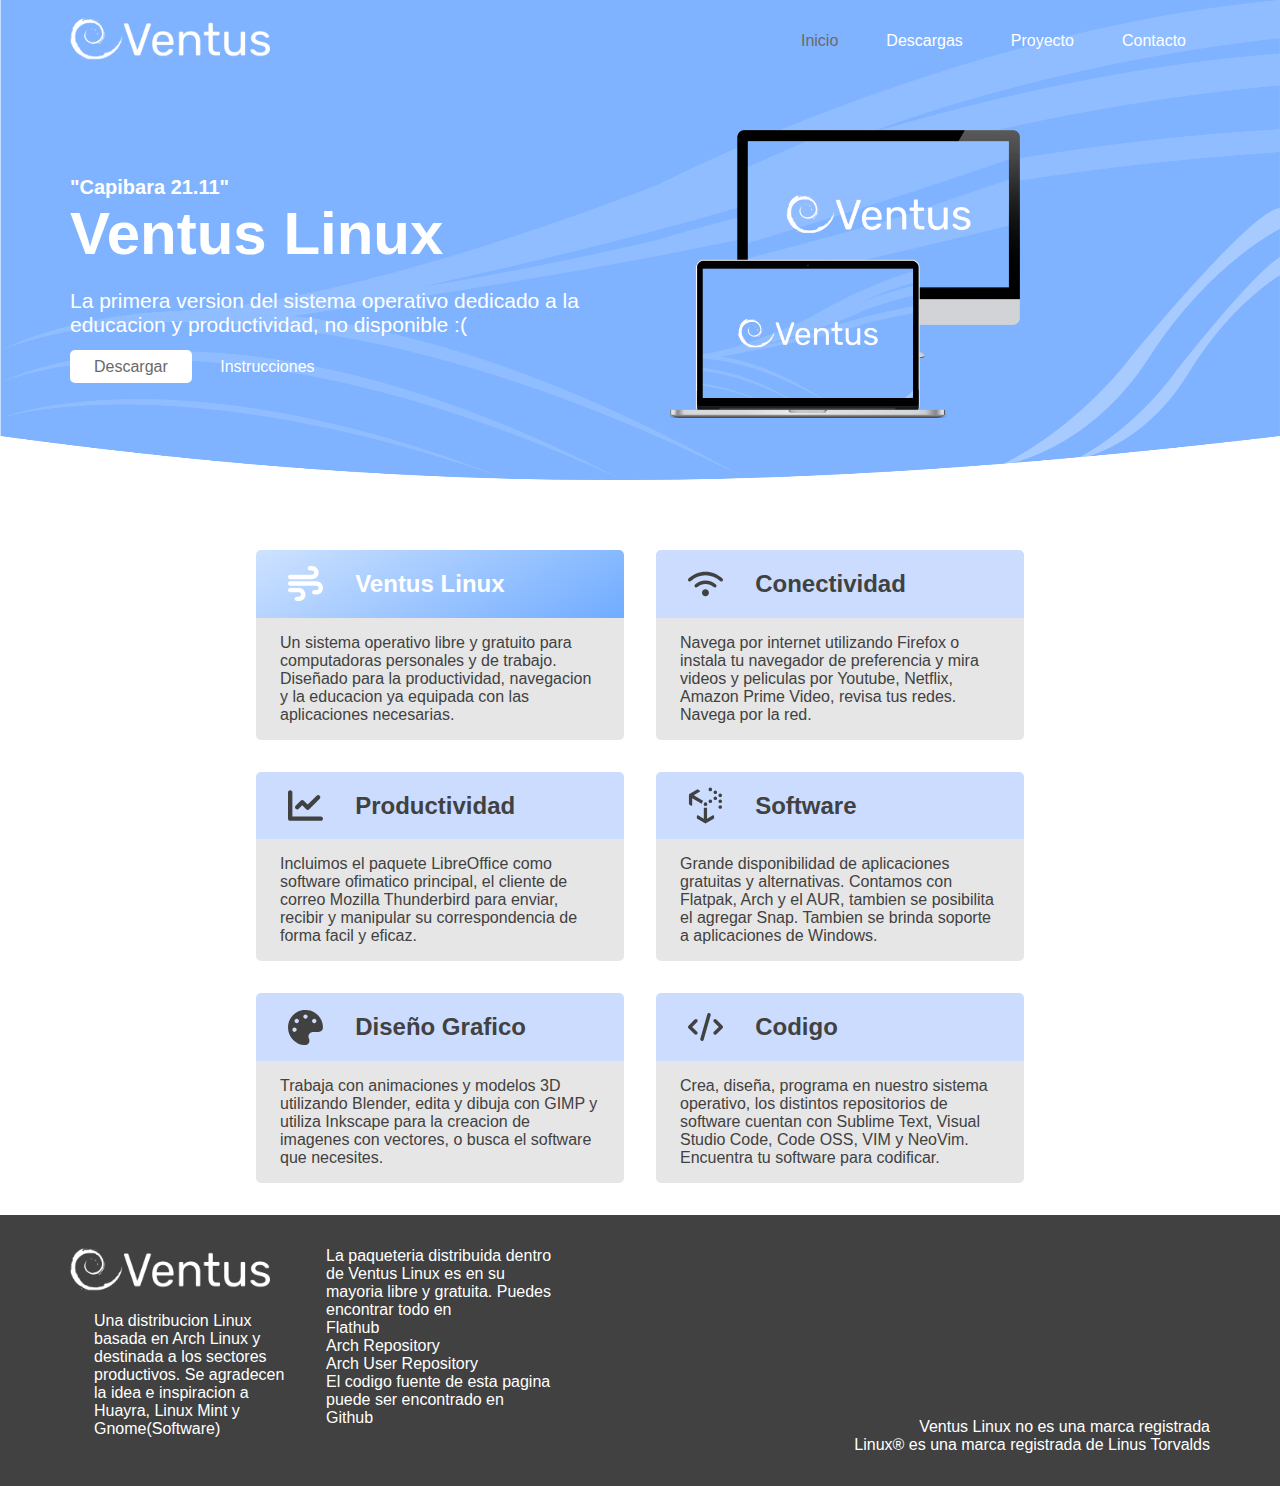
<file: index.html>
<!DOCTYPE html>
<html>
	<head>
		<meta charset=utf-8>
		<meta name=description content="Ventus Linux es una distribucion linux inexistente.">
		<meta name=viewport content="width=device-width, initial-scale=1">
		<title>
			Index – Ventus Linux
		</title>
		<link rel="icon" href="Sources/ventusico.svg">
		<link rel="stylesheet" href="index.css">
	</head>
	<body>
<!--============================================================Header Start-->
		<header>
			<!--background-->
			<img src="Sources/hart.png" id="hart">
			<!--Nav-Bar Starts-->
			<nav class="header-navbar">
				<div id="navbar" class="container">
					<!--Logo-->
					<a href="index.html">
						<img src="Sources/headerlogo.svg" width="200">
					</a>

					<!--Main Menu-->
					<div id="menubar">
						<ul id="menubar">
							<!--Inicio-->
						    <li class="space-item"><a class="active texto-blanco" href="#">Inicio</a></li>
						    <!--Descargas-->
						 	<li class="space-item"><a class="texto-negro-mouse texto-blanco" href="downloads.html">Descargas</a></li>
						 	<!--Proyecto-->
					     	<li class="space-item"><a class="texto-negro-mouse texto-blanco" href="about.html">Proyecto</a></li>
					     	<!--Contacto-->
						 	<li class="space-item"><a class="texto-negro-mouse texto-blanco" href="contact.html">Contacto</a></li>
						</ul>
					</div>
				</div>
			</nav>
		</header>
<!--=============================================================Header Ends-->
		<!--Info Cabecera-->
		<section class="container" id="informacion">
			<div id="texto-izquierda">
				<h6 id="tih6" class="texto-blanco">"Capibara 21.11"</h6>
				<h2 id="tih2" class="texto-blanco">Ventus Linux</h2>
				<p id="tip" class="texto-blanco">La primera version del sistema operativo dedicado a la educacion y productividad, no disponible :(</p>
				<a class="space-item btn-blanco" href="download.html">Descargar</a>
				<a class="space-item btn-blanco-borde" href="help.html">Instrucciones</a>
			</div>
			<div id="imagen-derecha">
				<img src="Sources/lapc.png" id="lapc">
			</div>
		</section>

		<!--Info Bloques-->
		<section class="container" id="oferta">
			<div id="col1">
				<!--Presentacion-->
				<div id="i1f2" class="item-fila">
					<div id="bipr" class="bloque binf">
						<img src="Sources/ico/wind-solid.svg" class="binf-ico" id="ibip">
						<h2 class="binf-txt texto-blanco bold-text">Ventus Linux</h2>
					</div>
					<div id="descripcionpre" class="space-item binf2 descbl">
						<p>Un sistema operativo libre y gratuito para computadoras personales y de trabajo. Diseñado para la productividad, navegacion y la educacion ya equipada con las aplicaciones necesarias. </p>
					</div>
				</div>
				<!--Productividad-->
				<div id="i1f1" class="item-fila">
					<div id="bip" class="bloque binf">
						<img src="Sources/ico/chart-line-solid.svg" class="binf-ico" id="ibip">
						<h2 class="binf-txt bold-text">Productividad</h2>
					</div>
					<div id="descripcionprod" class="space-item binf2 descbl">
						<p>Incluimos el paquete LibreOffice como software ofimatico principal, el cliente de correo Mozilla Thunderbird para enviar, recibir y manipular su correspondencia de forma facil y eficaz.  </p>
					</div>
				</div>
				<!--Diseño-->
				<div id="i1f3" class="item-fila">
					<div id="bid" class="bloque binf">
						<img src="Sources/ico/palette-solid.svg" class="binf-ico" id="ibid">
						<h2 class="binf-txt bold-text">Diseño Grafico</h2>
					</div>
					<div id="descripcionsd" class="space-item binf2 descbl">
						<p>Trabaja con animaciones y modelos 3D utilizando Blender, edita y dibuja con GIMP y utiliza Inkscape para la creacion de imagenes con vectores, o busca el software que necesites. </p>
					</div>					
				</div>
			</div>
			<div id="col2">
				<!--Conectividad-->
				<div id="i2f1" class="item-fila">
					<div id="bicon" class="bloque binf">
						<img src="Sources/ico/wifi-solid.svg" class="binf-ico" id="ibicon">
						<h2 class="binf-txt bold-text">Conectividad</h2>
					</div>
					<div id="descripcioncon" class="space-item binf2 descbl">
						<p>Navega por internet utilizando Firefox o instala tu navegador de preferencia y mira videos y peliculas por Youtube, Netflix, Amazon Prime Video, revisa tus redes. Navega por la red.</p>
					</div>
				</div>
				<!--Software-->
				<div id="i2f2" class="item-fila">
					<div id="bis" class="bloque binf">
						<img src="Sources/ico/uncharted-brands.svg" class="binf-ico" id="ibis">
						<h2 class="binf-txt bold-text">Software</h2>
					</div>
					<div id="descripcionsof" class="space-item binf2 descbl">
						<p>Grande disponibilidad de aplicaciones gratuitas y alternativas. Contamos con Flatpak, Arch y el AUR, tambien se posibilita el agregar Snap. Tambien se brinda soporte a aplicaciones de Windows. </p>
					</div>
				</div>
				<!--Codigo-->
			 	<div id="i2f3" class="item-fila">
					<div id="bicod" class="bloque binf">
						<img src="Sources/ico/code-solid.svg" class="binf-ico" id="ibicod">
						<h2 class="binf-txt bold-text">Codigo</h2>
					</div>
					<div id="descripcionsd" class="space-item binf2 descbl ">
						<p>Crea, diseña, programa en nuestro sistema operativo, los distintos repositorios de software cuentan con Sublime Text, Visual Studio Code, Code OSS, VIM y NeoVim. Encuentra tu software para codificar. </p>
					</div>		
				</div>
			</div>
		</section>
		<!--Pie de Pagina-->
		<footer>
			<div class="container footpagei">
				<div id="fila1">
					<a href="index.html">
						<img src="Sources/headerlogo.svg" width="200">
					</a>
					<p class="texto-blanco space-item">Una distribucion Linux basada en Arch Linux y destinada a los sectores productivos.
					Se agradecen la idea e inspiracion a Huayra, Linux Mint y Gnome(Software)</p>
				</div>
				<div id="fila2">
					<p class="texto-blanco no-margin">La paqueteria distribuida dentro de Ventus Linux es en su mayoria libre y gratuita.
					Puedes encontrar todo en</p>
					<a class="texto-blanco texto-celeste" href="https://flathub.org/home">Flathub</a>
					<br>
					<a class="texto-blanco texto-celeste" href="https://archlinux.org/packages/">Arch Repository</a>
					<br>
					<a class="texto-blanco texto-celeste" href="https://aur.archlinux.org/">Arch User Repository</a>
					<br>
					<p class="texto-blanco no-margin">El codigo fuente de esta pagina puede ser encontrado en</p>
					<a class="texto-blanco texto-celeste" href="https://github.com/SammyF76/ventuslinux">Github</a>
				</div>
				<div class="colfp">
					<p id="colfpt" class="texto-blanco no-margin">Ventus Linux no es una marca registrada</p>
					<p id="colfpt" class="texto-blanco no-margin">Linux® es una marca registrada de Linus Torvalds</p>
				</div>
			</div>
		</footer>
	</body>
</html>
</file>
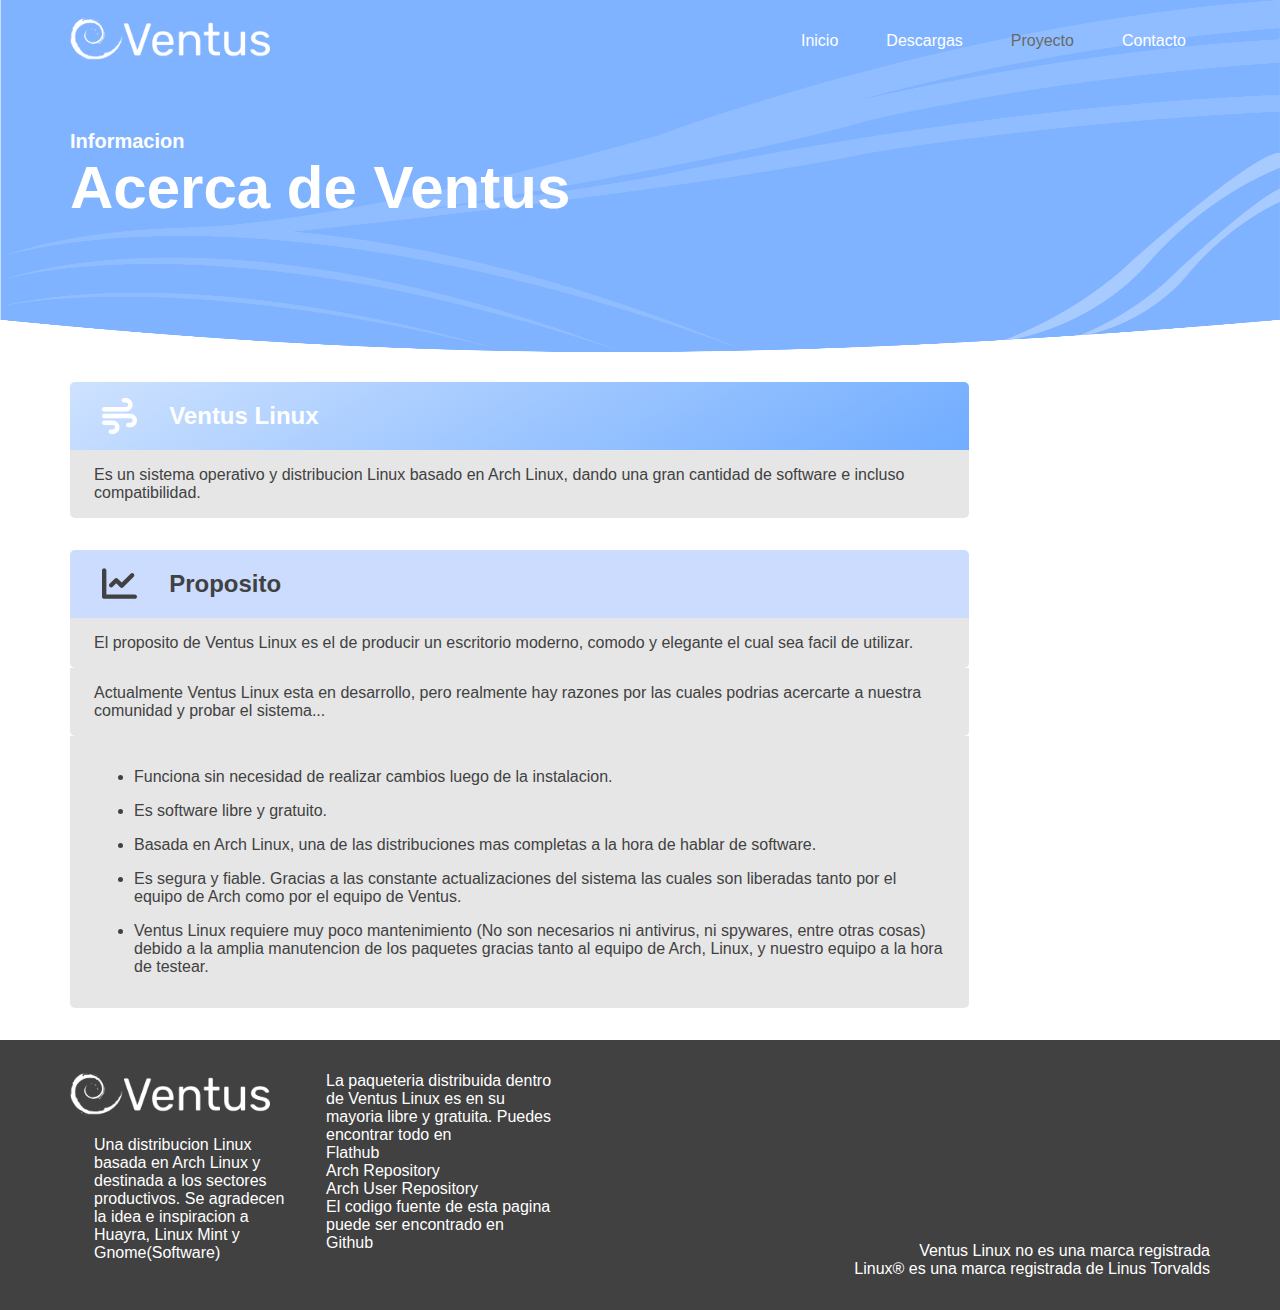
<file: about.html>
<!DOCTYPE html>
<html>
	<head>
		<meta charset=utf-8>
		<meta name=description content="Ventus Linux es una distribucion linux inexistente.">
		<meta name=viewport content="width=device-width, initial-scale=1">
		<title>
			Proyecto – Ventus Linux
		</title>
		<link rel="icon" href="Sources/ventusico.svg">
		<link rel="stylesheet" href="about.css">
	</head>
	<body>
<!--============================================================Header Start-->
		<header>
			<!--background-->
			<img src="Sources/hart.png" id="hart">
			<!--Nav-Bar Starts-->
			<nav class="header-navbar">
				<div id="navbar" class="container">
					<!--Logo-->
					<a href="index.html">
						<img src="Sources/headerlogo.svg" width="200">
					</a>

					<!--Main Menu-->
					<div id="menubar">
						<ul id="menubar">
							<!--Inicio-->
						    <li class="space-item"><a class="texto-negro-mouse texto-blanco" href="index.html">Inicio</a></li>
						    <!--Descargas-->
						 	<li class="space-item"><a class="texto-negro-mouse texto-blanco" href="downloads.html">Descargas</a></li>
						 	<!--Proyecto-->
					     	<li class="space-item"><a class="active texto-blanco" href="#">Proyecto</a></li>
					     	<!--Contacto-->
						 	<li class="space-item"><a class="texto-negro-mouse texto-blanco" href="contact.html">Contacto</a></li>
						</ul>
					</div>
				</div>
			</nav>
		</header>
<!--=============================================================Header Ends-->
		<!--Info Cabecera-->
		<section class="container" id="informacion">
			<div id="texto-izquierda">
				<h6 id="tih6" class="texto-blanco">Informacion</h6>
				<h2 id="tih2" class="texto-blanco">Acerca de Ventus</h2>
			</div>
		</section>

		<!--Info Bloques-->
		<section class="container" id="oferta">
			<div id="col1">
				<!--Presentacion-->
				<div id="i1f2" class="item-fila">
					<div id="bipr" class="bloque binf">
						<img src="Sources/ico/wind-solid.svg" class="binf-ico" id="ibip">
						<h2 class="binf-txt texto-blanco bold-text">Ventus Linux</h2>
					</div>
					<div id="descripcionpre" class="space-item binf2 descbl">
						<p>Es un sistema operativo y distribucion Linux basado en Arch Linux, dando una gran cantidad de software e incluso compatibilidad. </p>
					</div>
				</div>
				<!--Proposito-->
				<div id="i1f1" class="item-fila">
					<div id="bip" class="bloque binf">
						<img src="Sources/ico/chart-line-solid.svg" class="binf-ico" id="ibip">
						<h2 class="binf-txt bold-text">Proposito</h2>
					</div>
					<div id="descripcionprod" class="space-item binf2 descbl">
						<p>El proposito de Ventus Linux es el de producir un escritorio moderno, comodo y elegante el cual sea facil de utilizar.  </p>
					</div>
					<div id="descripcionprod" class="space-item binf2 descbl">
						<p>Actualmente Ventus Linux esta en desarrollo, pero realmente hay razones por las cuales podrias acercarte a nuestra comunidad y probar el sistema... </p>
					</div>
					<div id="descripcionprod" class="space-item binf2 descbl">
						<ul>
							<li id="desc"><p>Funciona sin necesidad de realizar cambios luego de la instalacion.</p></li>
							<li id="desc"><p>Es software libre y gratuito.</p></li>
							<li id="desc"><p>Basada en Arch Linux, una de las distribuciones mas completas a la hora de hablar de software.</p></li>
							<li id="desc"><p>Es segura y fiable. Gracias a las constante actualizaciones del sistema las cuales son liberadas tanto por el equipo de Arch como por el equipo de Ventus.</p></li>
							<li id="desc"><p>Ventus Linux requiere muy poco mantenimiento (No son necesarios ni antivirus, ni spywares, entre otras cosas) debido a la amplia manutencion de los paquetes gracias tanto al equipo de Arch, Linux, y nuestro equipo a la hora de testear.</p></li>
						</ul>
					</div>
				</div>
			</div>
		</section>
		<!--Pie de Pagina-->
		<footer>
			<div class="container footpagei">
				<div id="fila1">
					<a href="index.html">
						<img src="Sources/headerlogo.svg" width="200">
					</a>
					<p class="texto-blanco space-item">Una distribucion Linux basada en Arch Linux y destinada a los sectores productivos.
					Se agradecen la idea e inspiracion a Huayra, Linux Mint y Gnome(Software)</p>
				</div>
				<div id="fila2">
					<p class="texto-blanco no-margin">La paqueteria distribuida dentro de Ventus Linux es en su mayoria libre y gratuita.
					Puedes encontrar todo en</p>
					<a class="texto-blanco texto-celeste" href="https://flathub.org/home">Flathub</a>
					<br>
					<a class="texto-blanco texto-celeste" href="https://archlinux.org/packages/">Arch Repository</a>
					<br>
					<a class="texto-blanco texto-celeste" href="https://aur.archlinux.org/">Arch User Repository</a>
					<br>
					<p class="texto-blanco no-margin">El codigo fuente de esta pagina puede ser encontrado en</p>
					<a class="texto-blanco texto-celeste" href="https://github.com/SammyF76/ventuslinux">Github</a>
				</div>
				<div class="colfp">
					<p id="colfpt" class="texto-blanco no-margin">Ventus Linux no es una marca registrada</p>
					<p id="colfpt" class="texto-blanco no-margin">Linux® es una marca registrada de Linus Torvalds</p>
				</div>
			</div>
		</footer>
	</body>
</html>
</file>
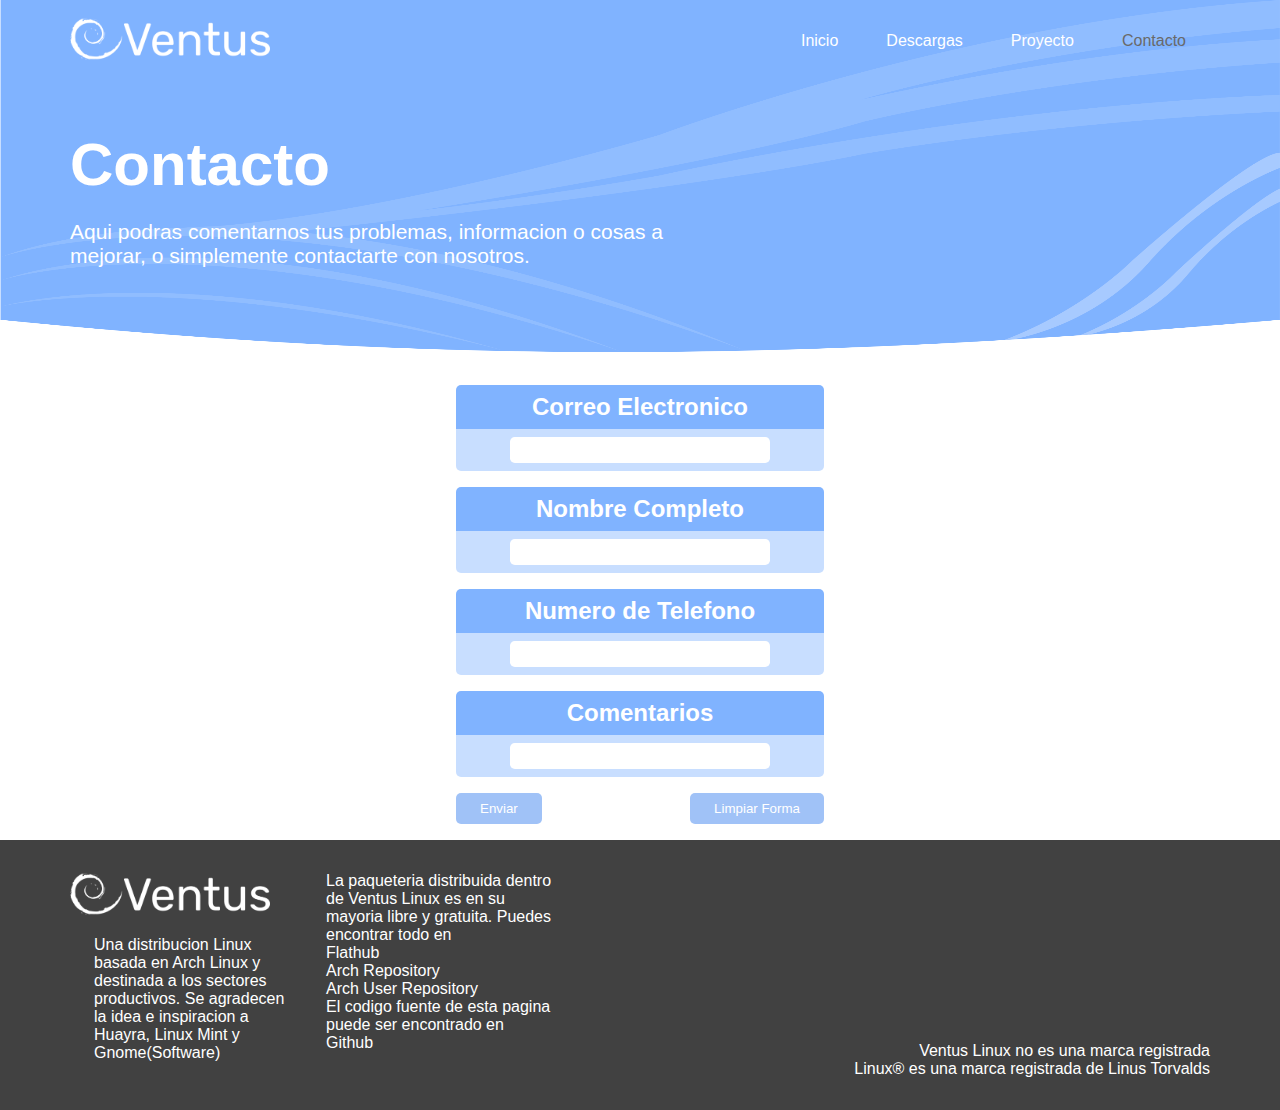
<file: contact.html>
<!DOCTYPE html>
<html>
	<head>
		<meta charset=utf-8>
		<meta name=description content="Ventus Linux es una distribucion linux inexistente.">
		<meta name=viewport content="width=device-width, initial-scale=1">
		<title>
			Contacto – Ventus Linux
		</title>
		<link rel="icon" href="Sources/ventusico.svg">
		<link rel="stylesheet" href="contact.css">
	</head>
	<body>
<!--============================================================Header Start-->
		<header>
			<!--background-->
			<img src="Sources/hart.png" id="hart">
			<!--Nav-Bar Starts-->
			<nav class="header-navbar">
				<div id="navbar" class="container">
					<!--Logo-->
					<a href="index.html">
						<img src="Sources/headerlogo.svg" width="200">
					</a>

					<!--Main Menu-->
					<div id="menubar">
						<ul id="menubar">
							<!--Inicio-->
						    <li class="space-item"><a class="texto-negro-mouse texto-blanco" href="index.html">Inicio</a></li>
						    <!--Descargas-->
						 	<li class="space-item"><a class="texto-negro-mouse texto-blanco" href="downloads.html">Descargas</a></li>
						 	<!--Proyecto-->
					     	<li class="space-item"><a class="texto-negro-mouse texto-blanco" href="about.html">Proyecto</a></li>
					     	<!--Contacto-->
						 	<li class="space-item"><a class="active texto-blanco" href="#">Contacto</a></li>
						</ul>
					</div>
				</div>
			</nav>
		</header>
<!--=============================================================Header Ends-->
		<!--Info Cabecera-->
		<section class="container" id="informacion">
			<div id="texto-izquierda">
				<h2 id="tih2" class="texto-blanco">Contacto</h2>
				<p id="tip" class="texto-blanco">Aqui podras comentarnos tus problemas, informacion o cosas a mejorar, o simplemente contactarte con nosotros.</p>
			</div>
		</section>
		<!--Formulario-->
		<form action="mailto:monterosmartino76@gmail.com" method="post" enctype="text/plain" class="container item-centro">
			<div id="col1">
				<div id="fce" class="fmg">
					<h2 class="bold-text binf space-item space-itemtb ftxt no-margin texto-blanco texto-centro">Correo Electronico</h2>
					<div id="input" class="binf2 space-item space-itemtb texto-centro">
						<input type="text" name="mail" class="finp texto-centro">
					</div>
				</div>
				<div id="fnc" class="fmg">
					<h2 class="bold-text  space-item space-itemtb binf ftxt no-margin texto-blanco texto-centro">Nombre Completo</h2>
					<div id="input" class="binf2 space-item space-itemtb texto-centro">
						<input type="text" name="nombre-completo" class="finp texto-centro">
					</div>
				</div>
				<div id="fnt" class="fmg">
					<h2 class="bold-text binf space-item space-itemtb ftxt no-margin texto-blanco texto-centro">Numero de Telefono</h2>
					<div id="input" class="binf2 space-item space-itemtb texto-centro">
						<input type="text" name="telefono" class="finp texto-centro">
					</div>
				</div>
				<div id="fct" class="fmg">
					<h2 class="bold-text binf space-item space-itemtb ftxt no-margin texto-blanco texto-centro">Comentarios</h2>
					<div id="input" class="binf2 space-item space-itemtb texto-centro">
						<input type="text" name="comentario" class="finp texto-centro">
					</div>
				</div>
				<div id="fbtn" class="fmg flex ">
					<input type="submit" value="Enviar" class="space-item btn-blanco-borde margin-autor">
					<input type="reset" value="Limpiar Forma" class="space-item btn-blanco-borde margin-autol">
				</div>
			</div>
		</form>
		<!--Pie de Pagina-->
		<footer>
			<div class="container footpagei">
				<div id="fila1">
					<a href="index.html">
						<img src="Sources/headerlogo.svg" width="200">
					</a>
					<p class="texto-blanco space-item">Una distribucion Linux basada en Arch Linux y destinada a los sectores productivos.
					Se agradecen la idea e inspiracion a Huayra, Linux Mint y Gnome(Software)</p>
				</div>
				<div id="fila2">
					<p class="texto-blanco no-margin">La paqueteria distribuida dentro de Ventus Linux es en su mayoria libre y gratuita.
					Puedes encontrar todo en</p>
					<a class="texto-blanco texto-celeste" href="https://flathub.org/home">Flathub</a>
					<br>
					<a class="texto-blanco texto-celeste" href="https://archlinux.org/packages/">Arch Repository</a>
					<br>
					<a class="texto-blanco texto-celeste" href="https://aur.archlinux.org/">Arch User Repository</a>
					<br>
					<p class="texto-blanco no-margin">El codigo fuente de esta pagina puede ser encontrado en</p>
					<a class="texto-blanco texto-celeste" href="https://github.com/SammyF76/ventuslinux">Github</a>
				</div>
				<div class="colfp">
					<p id="colfpt" class="texto-blanco no-margin">Ventus Linux no es una marca registrada</p>
					<p id="colfpt" class="texto-blanco no-margin">Linux® es una marca registrada de Linus Torvalds</p>
				</div>
			</div>
		</footer>
	</body>
</html>
</file>
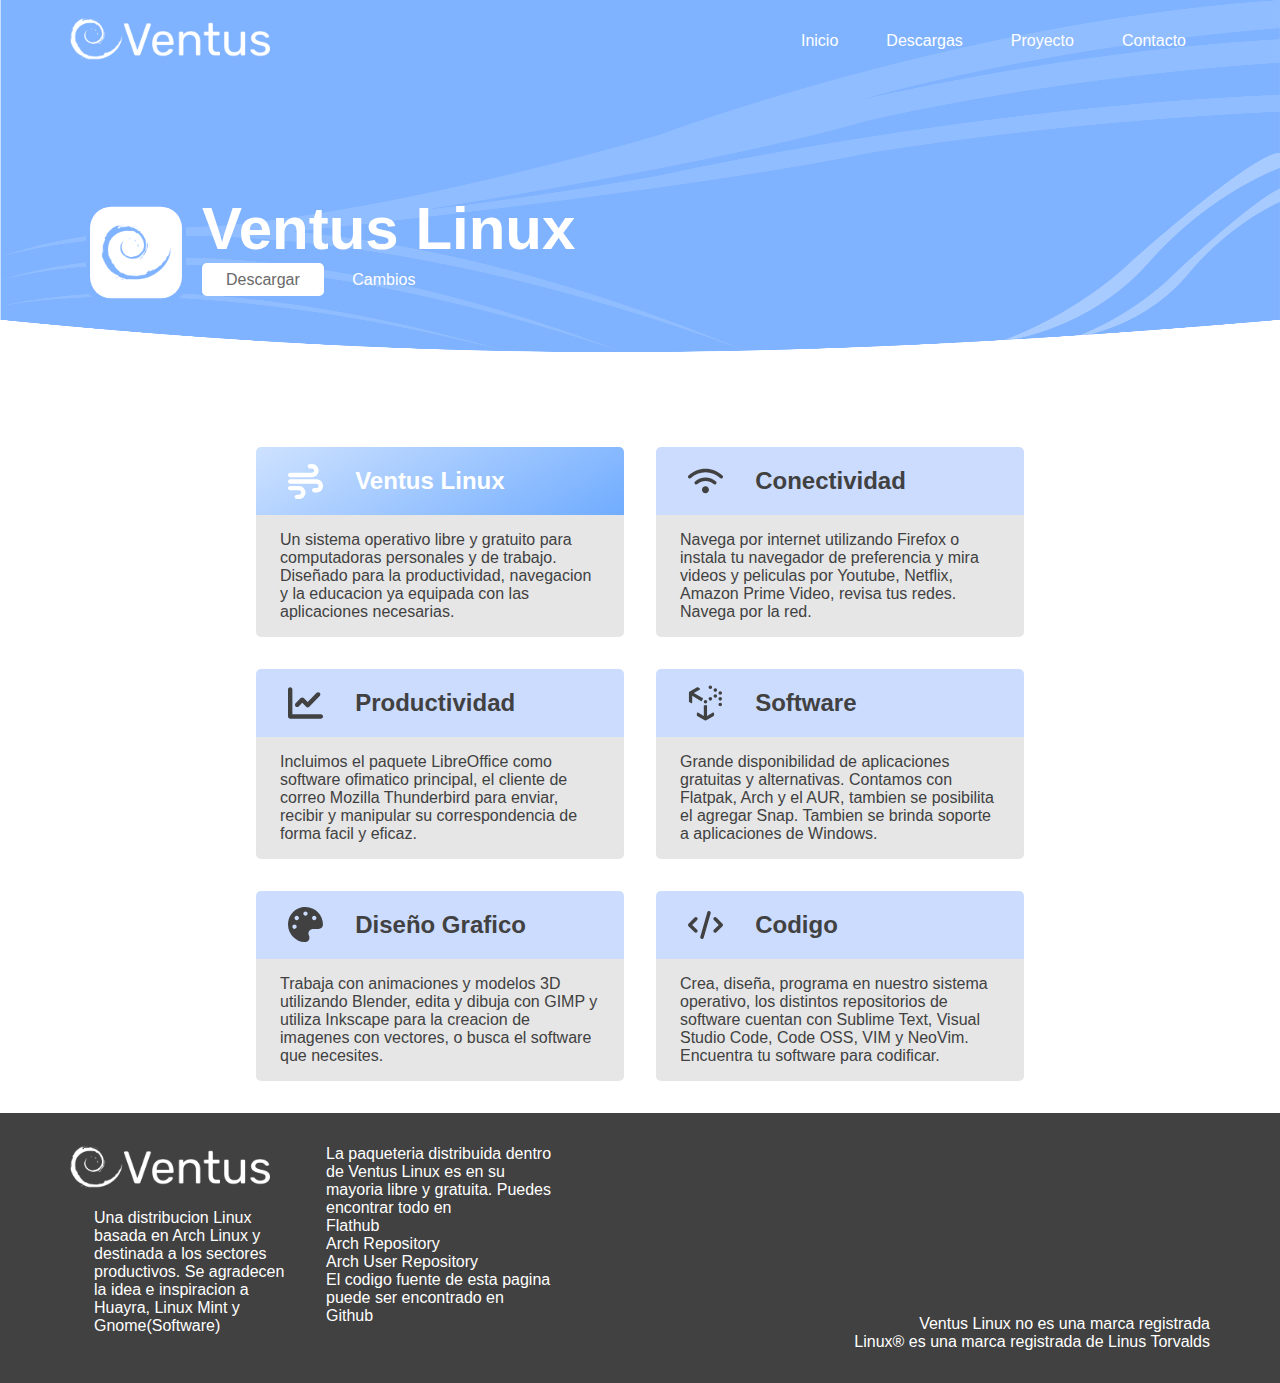
<file: download.html>
<!DOCTYPE html>
<html>
	<head>
		<meta charset=utf-8>
		<meta name=description content="Ventus Linux es una distribucion linux inexistente.">
		<meta name=viewport content="width=device-width, initial-scale=1">
		<title>
			Capibara – Ventus Linux
		</title>
		<link rel="icon" href="Sources/ventusico.svg">
		<link rel="stylesheet" href="download.css">
	</head>
	<body>
<!--============================================================Header Start-->
		<header>
			<!--background-->
			<img src="Sources/hart.png" id="hart">
			<!--Nav-Bar Starts-->
			<nav class="header-navbar">
				<div id="navbar" class="container">
					<!--Logo-->
					<a href="index.html">
						<img src="Sources/headerlogo.svg" width="200">
					</a>

					<!--Main Menu-->
					<div id="menubar">
						<ul id="menubar">
							<!--Inicio-->
						    <li class="space-item"><a class="texto-negro-mouse texto-blanco" href="index.html">Inicio</a></li>
						    <!--Descargas-->
						 	<li class="space-item"><a class="texto-negro-mouse texto-blanco" href="downloads.html">Descargas</a></li>
						 	<!--Proyecto-->
					     	<li class="space-item"><a class="texto-negro-mouse texto-blanco" href="about.html">Proyecto</a></li>
					     	<!--Contacto-->
						 	<li class="space-item"><a class="texto-negro-mouse texto-blanco" href="contact.html">Contacto</a></li>
						</ul>
					</div>
				</div>
			</nav>
		</header>
<!--=============================================================Header Ends-->
		<!--Info Cabecera-->
		<section class="container" id="informacion">
			<img id="appico" src="Sources/appico.svg" width="100">
			<div id="texto-izquierda">
				<h2 id="tih2" class="texto-blanco">Ventus Linux</h2>
				<a class="space-item btn-blanco" href="#version.iso">Descargar</a>
				<a class="space-item btn-blanco-borde" href="#">Cambios</a>
			</div>
		</section>

		<!--Info Bloques-->
		<section class="container" id="oferta">
			<div id="col1">
				<!--Presentacion-->
				<div id="i1f2" class="item-fila">
					<div id="bipr" class="bloque binf">
						<img src="Sources/ico/wind-solid.svg" class="binf-ico" id="ibip">
						<h2 class="binf-txt texto-blanco bold-text">Ventus Linux</h2>
					</div>
					<div id="descripcionpre" class="space-item binf2 descbl">
						<p>Un sistema operativo libre y gratuito para computadoras personales y de trabajo. Diseñado para la productividad, navegacion y la educacion ya equipada con las aplicaciones necesarias. </p>
					</div>
				</div>
				<!--Productividad-->
				<div id="i1f1" class="item-fila">
					<div id="bip" class="bloque binf">
						<img src="Sources/ico/chart-line-solid.svg" class="binf-ico" id="ibip">
						<h2 class="binf-txt bold-text">Productividad</h2>
					</div>
					<div id="descripcionprod" class="space-item binf2 descbl">
						<p>Incluimos el paquete LibreOffice como software ofimatico principal, el cliente de correo Mozilla Thunderbird para enviar, recibir y manipular su correspondencia de forma facil y eficaz.  </p>
					</div>
				</div>
				<!--Diseño-->
				<div id="i1f3" class="item-fila">
					<div id="bid" class="bloque binf">
						<img src="Sources/ico/palette-solid.svg" class="binf-ico" id="ibid">
						<h2 class="binf-txt bold-text">Diseño Grafico</h2>
					</div>
					<div id="descripcionsd" class="space-item binf2 descbl">
						<p>Trabaja con animaciones y modelos 3D utilizando Blender, edita y dibuja con GIMP y utiliza Inkscape para la creacion de imagenes con vectores, o busca el software que necesites. </p>
					</div>					
				</div>
			</div>
			<div id="col2">
				<!--Conectividad-->
				<div id="i2f1" class="item-fila">
					<div id="bicon" class="bloque binf">
						<img src="Sources/ico/wifi-solid.svg" class="binf-ico" id="ibicon">
						<h2 class="binf-txt bold-text">Conectividad</h2>
					</div>
					<div id="descripcioncon" class="space-item binf2 descbl">
						<p>Navega por internet utilizando Firefox o instala tu navegador de preferencia y mira videos y peliculas por Youtube, Netflix, Amazon Prime Video, revisa tus redes. Navega por la red.</p>
					</div>
				</div>
				<!--Software-->
				<div id="i2f2" class="item-fila">
					<div id="bis" class="bloque binf">
						<img src="Sources/ico/uncharted-brands.svg" class="binf-ico" id="ibis">
						<h2 class="binf-txt bold-text">Software</h2>
					</div>
					<div id="descripcionsof" class="space-item binf2 descbl">
						<p>Grande disponibilidad de aplicaciones gratuitas y alternativas. Contamos con Flatpak, Arch y el AUR, tambien se posibilita el agregar Snap. Tambien se brinda soporte a aplicaciones de Windows. </p>
					</div>
				</div>
				<!--Codigo-->
			 	<div id="i2f3" class="item-fila">
					<div id="bicod" class="bloque binf">
						<img src="Sources/ico/code-solid.svg" class="binf-ico" id="ibicod">
						<h2 class="binf-txt bold-text">Codigo</h2>
					</div>
					<div id="descripcionsd" class="space-item binf2 descbl ">
						<p>Crea, diseña, programa en nuestro sistema operativo, los distintos repositorios de software cuentan con Sublime Text, Visual Studio Code, Code OSS, VIM y NeoVim. Encuentra tu software para codificar. </p>
					</div>		
				</div>
			</div>
		</section>
		<!--Pie de Pagina-->
		<footer>
			<div class="container footpagei">
				<div id="fila1">
					<a href="index.html">
						<img src="Sources/headerlogo.svg" width="200">
					</a>
					<p class="texto-blanco space-item">Una distribucion Linux basada en Arch Linux y destinada a los sectores productivos.
					Se agradecen la idea e inspiracion a Huayra, Linux Mint y Gnome(Software)</p>
				</div>
				<div id="fila2">
					<p class="texto-blanco no-margin">La paqueteria distribuida dentro de Ventus Linux es en su mayoria libre y gratuita.
					Puedes encontrar todo en</p>
					<a class="texto-blanco texto-celeste" href="https://flathub.org/home">Flathub</a>
					<br>
					<a class="texto-blanco texto-celeste" href="https://archlinux.org/packages/">Arch Repository</a>
					<br>
					<a class="texto-blanco texto-celeste" href="https://aur.archlinux.org/">Arch User Repository</a>
					<br>
					<p class="texto-blanco no-margin">El codigo fuente de esta pagina puede ser encontrado en</p>
					<a class="texto-blanco texto-celeste" href="https://github.com/SammyF76/ventuslinux">Github</a>
				</div>
				<div class="colfp">
					<p id="colfpt" class="texto-blanco no-margin">Ventus Linux no es una marca registrada</p>
					<p id="colfpt" class="texto-blanco no-margin">Linux® es una marca registrada de Linus Torvalds</p>
				</div>
			</div>
		</footer>
	</body>
</html>
</file>
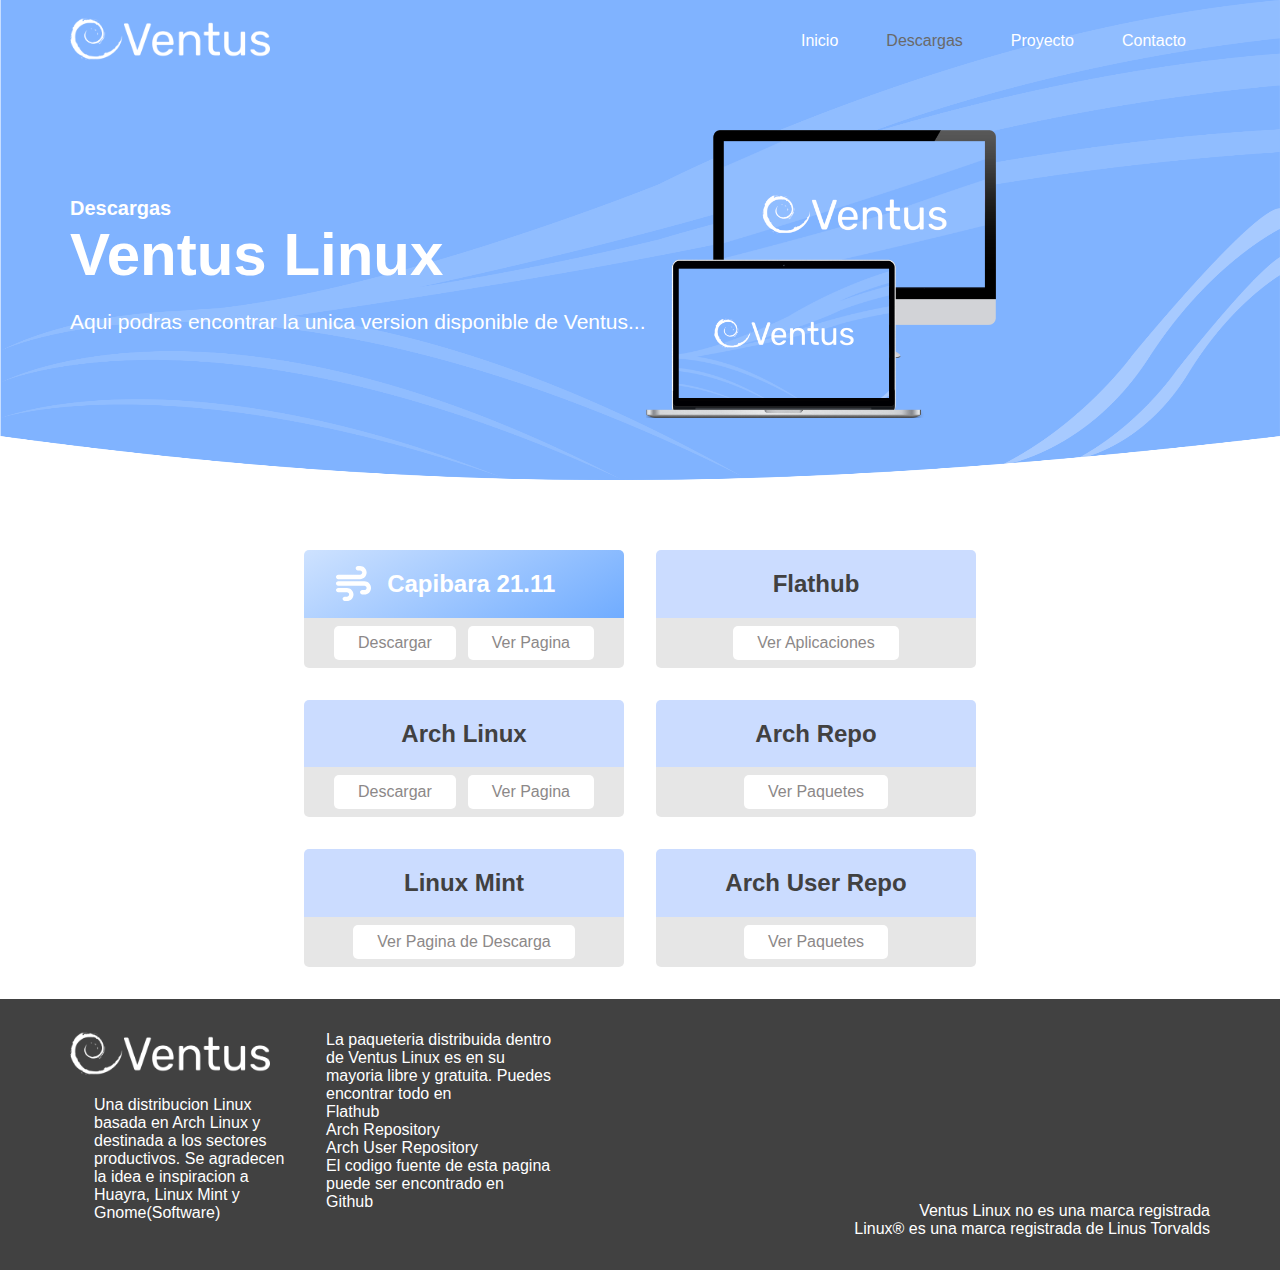
<file: downloads.html>
<!DOCTYPE html>
<html>
	<head>
		<meta charset=utf-8>
		<meta name=description content="Ventus Linux es una distribucion linux inexistente.">
		<meta name=viewport content="width=device-width, initial-scale=1">
		<title>
			Descargas – Ventus Linux
		</title>
		<link rel="icon" href="Sources/ventusico.svg">
		<link rel="stylesheet" href="downloads.css">
	</head>
	<body>
<!--============================================================Header Start-->
		<header>
			<!--background-->
			<img src="Sources/hart.png" id="hart">
			<!--Nav-Bar Starts-->
			<nav class="header-navbar">
				<div id="navbar" class="container">
					<!--Logo-->
					<a href="index.html">
						<img src="Sources/headerlogo.svg" width="200">
					</a>

					<!--Main Menu-->
					<div id="menubar">
						<ul id="menubar">
							<!--Inicio-->
						    <li class="space-item"><a class="texto-negro-mouse texto-blanco" href="index.html">Inicio</a></li>
						    <!--Descargas-->
						 	<li class="space-item"><a class="active texto-blanco" href="#">Descargas</a></li>
						 	<!--Proyecto-->
					     	<li class="space-item"><a class="texto-negro-mouse texto-blanco" href="about.html">Proyecto</a></li>
					     	<!--Contacto-->
						 	<li class="space-item"><a class="texto-negro-mouse texto-blanco" href="contact.html">Contacto</a></li>
						</ul>
					</div>
				</div>
			</nav>
		</header>
<!--=============================================================Header Ends-->
		<!--Info Cabecera-->
		<section class="container" id="informacion">
			<div id="texto-izquierda">
				<h6 id="tih6" class="texto-blanco">Descargas</h6>
				<h2 id="tih2" class="texto-blanco">Ventus Linux</h2>
				<p id="tip" class="texto-blanco">Aqui podras encontrar la unica version disponible de Ventus...</p>
			</div>
			<div id="imagen-derecha">
				<img src="Sources/lapc.png" id="lapc">
			</div>
		</section>

		<!--Info Bloques-->
		<section class="container" id="oferta">
			<div id="col1">
				<!--Capibara-->
				<div id="i1f2" class="item-fila">
					<div id="bipr" class="bloque binf">
						<img src="Sources/ico/wind-solid.svg" class="binf-ico" id="ibip">
						<a href="download.html"><h2 class="binf-txt texto-blanco bold-text underline">Capibara 21.11</h2></a>
					</div>
					<div id="descripcionpre" class="space-item space-itemtb binf2 descbl">
						<a class="space-itemm space-item btn-blanco-borde" href="#version.iso">Descargar</a>
						<a class="space-itemm space-item btn-blanco-borde" href="download.html">Ver Pagina</a>
					</div>
				</div>
				<!--Arch Linux-->
				<div id="i1f1" class="item-fila">
					<div id="bip" class="bloque binf">
						<h2 class="binf-txt bold-text item-centro texto-centro "><a class="underline texto-negro" href="https://archlinux.org/">Arch Linux</a></h2>
					</div>
					<div id="descripcionprod" class="space-item space-itemtb binf2 descbl">
						<a class="space-itemm space-item btn-blanco-borde" href="https://mirror.rackspace.com/archlinux/iso/2021.11.01/archlinux-2021.11.01-x86_64.iso">Descargar</a>
						<a class="space-itemm space-item btn-blanco-borde" href="https://archlinux.org/download/">Ver Pagina</a><p></p>
					</div>
				</div>
				<!--Linux Mint-->
				<div id="i1f3" class="item-fila">
					<div id="bid" class="bloque binf">
						<h2 class="binf-txt bold-text item-centro texto-centro "><a class="underline texto-negro" href="https://linuxmint.com/">Linux Mint</a></h2>
					</div>
					<div id="descripcionsd" class="pace-item space-itemtb binf2 descbl">
						<a class="space-itemm space-item btn-blanco-borde" href="https://linuxmint.com/download.php">Ver Pagina de Descarga</a><p></p>
					</div>					
				</div>
			</div>
			<div id="col2">
				<!--Conectividad-->
				<div id="i2f1" class="item-fila">
					<div id="bid" class="bloque binf">
						<h2 class="binf-txt bold-text item-centro texto-centro "><a class="underline texto-negro" href="https://flathub.org/home">Flathub</a></h2>
					</div>
					<div id="descripcionsd" class="pace-item space-itemtb binf2 descbl">
						<a class="space-itemm space-item btn-blanco-borde" href="https://flathub.org/apps">Ver Aplicaciones</a><p></p>
					</div>	
				</div>
				<!--Software-->
				<div id="i2f2" class="item-fila">
					<div id="bid" class="bloque binf">
						<h2 class="binf-txt bold-text item-centro texto-centro "><a class="underline texto-negro" href="https://archlinux.org/">Arch Repo</a></h2>
					</div>
					<div id="descripcionsd" class="pace-item space-itemtb binf2 descbl">
						<a class="space-itemm space-item btn-blanco-borde" href="https://archlinux.org/packages/">Ver Paquetes</a><p></p>
					</div>					
				</div>
				<!--Codigo-->
			 	<div id="i2f3" class="item-fila">
					<div id="bid" class="bloque binf">
						<h2 class="binf-txt bold-text item-centro texto-centro "><a class="underline texto-negro" href="https://aur.archlinux.org/">Arch User Repo</a></h2>
					</div>
					<div id="descripcionsd" class="pace-item space-itemtb binf2 descbl">
						<a class="space-itemm space-item btn-blanco-borde" href="https://aur.archlinux.org/packages/?O=0&K=">Ver Paquetes</a><p></p>
					</div>			
				</div>
			</div>
		</section>
		<!--Pie de Pagina-->
		<footer>
			<div class="container footpagei">
				<div id="fila1">
					<a href="index.html">
						<img src="Sources/headerlogo.svg" width="200">
					</a>
					<p class="texto-blanco space-item">Una distribucion Linux basada en Arch Linux y destinada a los sectores productivos.
					Se agradecen la idea e inspiracion a Huayra, Linux Mint y Gnome(Software)</p>
				</div>
				<div id="fila2">
					<p class="texto-blanco no-margin">La paqueteria distribuida dentro de Ventus Linux es en su mayoria libre y gratuita.
					Puedes encontrar todo en</p>
					<a class="texto-blanco texto-celeste" href="https://flathub.org/home">Flathub</a>
					<br>
					<a class="texto-blanco texto-celeste" href="https://archlinux.org/packages/">Arch Repository</a>
					<br>
					<a class="texto-blanco texto-celeste" href="https://aur.archlinux.org/">Arch User Repository</a>
					<br>
					<p class="texto-blanco no-margin">El codigo fuente de esta pagina puede ser encontrado en</p>
					<a class="texto-blanco texto-celeste" href="https://github.com/SammyF76/ventuslinux">Github</a>
				</div>
				<div class="colfp">
					<p id="colfpt" class="texto-blanco no-margin">Ventus Linux no es una marca registrada</p>
					<p id="colfpt" class="texto-blanco no-margin">Linux® es una marca registrada de Linus Torvalds</p>
				</div>
			</div>
		</footer>
	</body>
</html>
</file>
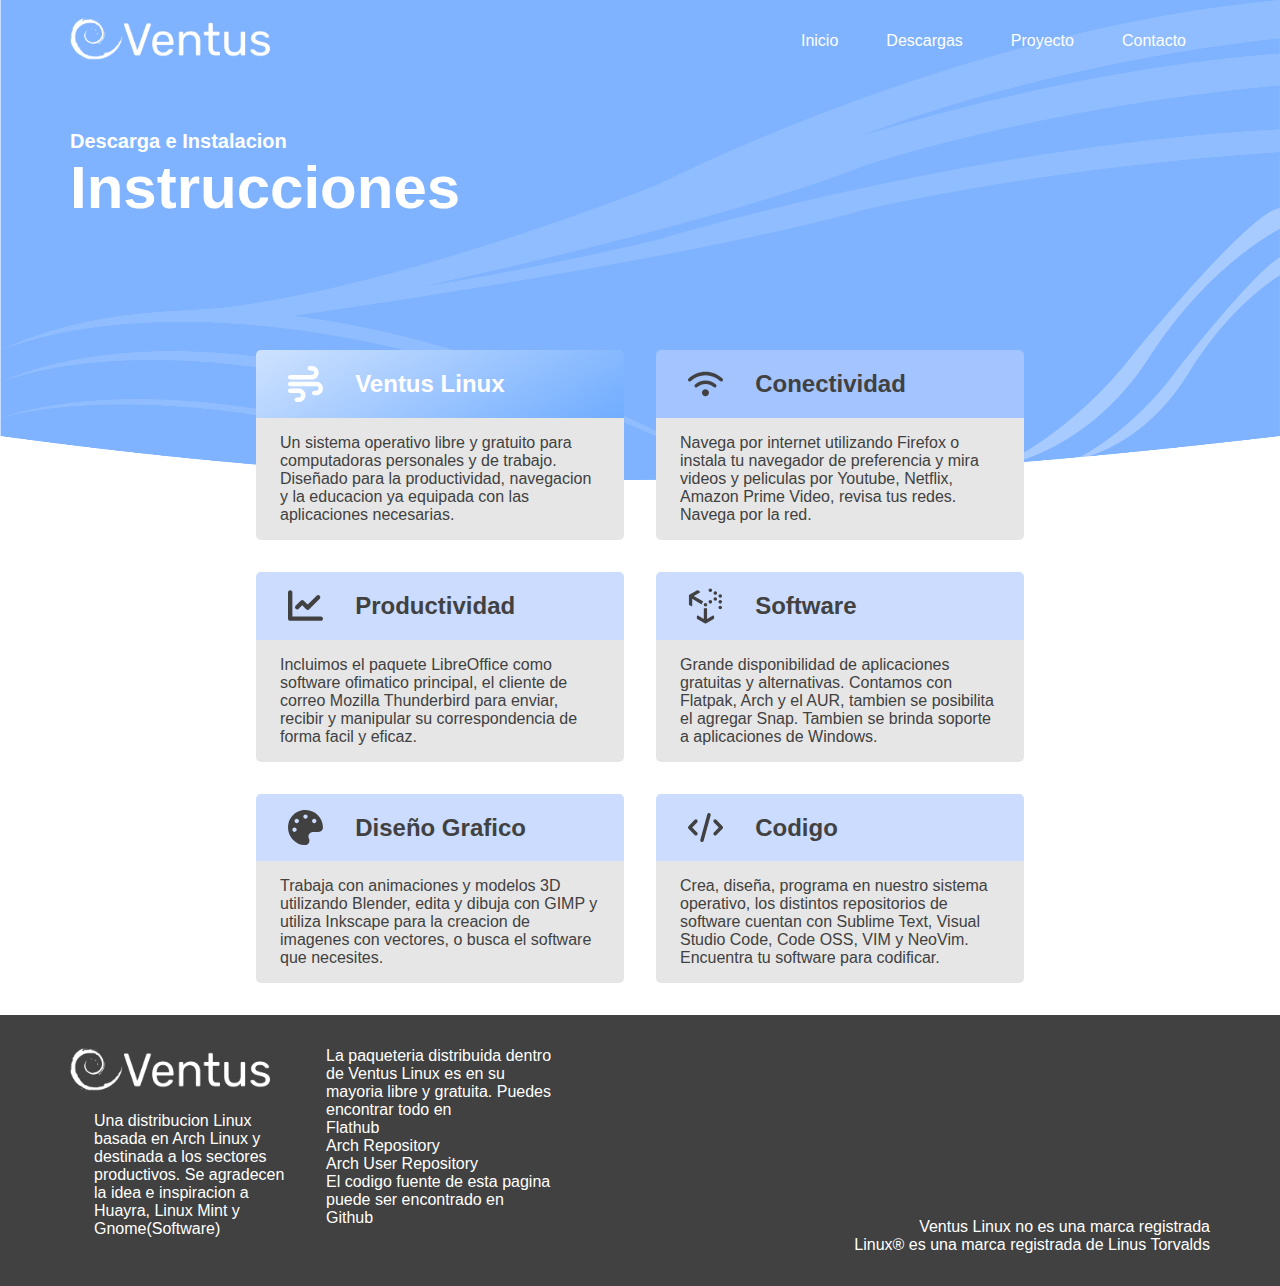
<file: help.html>
<!DOCTYPE html>
<html>
	<head>
		<meta charset=utf-8>
		<meta name=description content="Ventus Linux es una distribucion linux inexistente.">
		<meta name=viewport content="width=device-width, initial-scale=1">
		<title>
			Instrucciones – Ventus Linux
		</title>
		<link rel="icon" href="Sources/ventusico.svg">
		<link rel="stylesheet" href="index.css">
	</head>
	<body>
<!--============================================================Header Start-->
		<header>
			<!--background-->
			<img src="Sources/hart.png" id="hart">
			<!--Nav-Bar Starts-->
			<nav class="header-navbar">
				<div id="navbar" class="container">
					<!--Logo-->
					<a href="index.html">
						<img src="Sources/headerlogo.svg" width="200">
					</a>

					<!--Main Menu-->
					<div id="menubar">
						<ul id="menubar">
							<!--Inicio-->
						    <li class="space-item"><a class="texto-negro-mouse texto-blanco" href="index.html">Inicio</a></li>
						    <!--Descargas-->
						 	<li class="space-item"><a class="texto-negro-mouse texto-blanco" href="downloads.html">Descargas</a></li>
						 	<!--Proyecto-->
					     	<li class="space-item"><a class="texto-negro-mouse texto-blanco" href="about.html">Proyecto</a></li>
					     	<!--Contacto-->
						 	<li class="space-item"><a class="texto-negro-mouse texto-blanco" href="contact.html">Contacto</a></li>
						</ul>
					</div>
				</div>
			</nav>
		</header>
<!--=============================================================Header Ends-->
		<!--Info Cabecera-->
		<section class="container" id="informacion">
			<div id="texto-izquierda">
				<h6 id="tih6" class="texto-blanco">Descarga e Instalacion</h6>
				<h2 id="tih2" class="texto-blanco">Instrucciones</h2>
			</div>
		</section>

		<!--Info Bloques-->
		<section class="container" id="oferta">
			<div id="col1">
				<!--Presentacion-->
				<div id="i1f2" class="item-fila">
					<div id="bipr" class="bloque binf">
						<img src="Sources/ico/wind-solid.svg" class="binf-ico" id="ibip">
						<h2 class="binf-txt texto-blanco bold-text">Ventus Linux</h2>
					</div>
					<div id="descripcionpre" class="space-item binf2 descbl">
						<p>Un sistema operativo libre y gratuito para computadoras personales y de trabajo. Diseñado para la productividad, navegacion y la educacion ya equipada con las aplicaciones necesarias. </p>
					</div>
				</div>
				<!--Productividad-->
				<div id="i1f1" class="item-fila">
					<div id="bip" class="bloque binf">
						<img src="Sources/ico/chart-line-solid.svg" class="binf-ico" id="ibip">
						<h2 class="binf-txt bold-text">Productividad</h2>
					</div>
					<div id="descripcionprod" class="space-item binf2 descbl">
						<p>Incluimos el paquete LibreOffice como software ofimatico principal, el cliente de correo Mozilla Thunderbird para enviar, recibir y manipular su correspondencia de forma facil y eficaz.  </p>
					</div>
				</div>
				<!--Diseño-->
				<div id="i1f3" class="item-fila">
					<div id="bid" class="bloque binf">
						<img src="Sources/ico/palette-solid.svg" class="binf-ico" id="ibid">
						<h2 class="binf-txt bold-text">Diseño Grafico</h2>
					</div>
					<div id="descripcionsd" class="space-item binf2 descbl">
						<p>Trabaja con animaciones y modelos 3D utilizando Blender, edita y dibuja con GIMP y utiliza Inkscape para la creacion de imagenes con vectores, o busca el software que necesites. </p>
					</div>					
				</div>
			</div>
			<div id="col2">
				<!--Conectividad-->
				<div id="i2f1" class="item-fila">
					<div id="bicon" class="bloque binf">
						<img src="Sources/ico/wifi-solid.svg" class="binf-ico" id="ibicon">
						<h2 class="binf-txt bold-text">Conectividad</h2>
					</div>
					<div id="descripcioncon" class="space-item binf2 descbl">
						<p>Navega por internet utilizando Firefox o instala tu navegador de preferencia y mira videos y peliculas por Youtube, Netflix, Amazon Prime Video, revisa tus redes. Navega por la red.</p>
					</div>
				</div>
				<!--Software-->
				<div id="i2f2" class="item-fila">
					<div id="bis" class="bloque binf">
						<img src="Sources/ico/uncharted-brands.svg" class="binf-ico" id="ibis">
						<h2 class="binf-txt bold-text">Software</h2>
					</div>
					<div id="descripcionsof" class="space-item binf2 descbl">
						<p>Grande disponibilidad de aplicaciones gratuitas y alternativas. Contamos con Flatpak, Arch y el AUR, tambien se posibilita el agregar Snap. Tambien se brinda soporte a aplicaciones de Windows. </p>
					</div>
				</div>
				<!--Codigo-->
			 	<div id="i2f3" class="item-fila">
					<div id="bicod" class="bloque binf">
						<img src="Sources/ico/code-solid.svg" class="binf-ico" id="ibicod">
						<h2 class="binf-txt bold-text">Codigo</h2>
					</div>
					<div id="descripcionsd" class="space-item binf2 descbl ">
						<p>Crea, diseña, programa en nuestro sistema operativo, los distintos repositorios de software cuentan con Sublime Text, Visual Studio Code, Code OSS, VIM y NeoVim. Encuentra tu software para codificar. </p>
					</div>		
				</div>
			</div>
		</section>
		<!--Pie de Pagina-->
		<footer>
			<div class="container footpagei">
				<div id="fila1">
					<a href="index.html">
						<img src="Sources/headerlogo.svg" width="200">
					</a>
					<p class="texto-blanco space-item">Una distribucion Linux basada en Arch Linux y destinada a los sectores productivos.
					Se agradecen la idea e inspiracion a Huayra, Linux Mint y Gnome(Software)</p>
				</div>
				<div id="fila2">
					<p class="texto-blanco no-margin">La paqueteria distribuida dentro de Ventus Linux es en su mayoria libre y gratuita.
					Puedes encontrar todo en</p>
					<a class="texto-blanco texto-celeste" href="https://flathub.org/home">Flathub</a>
					<br>
					<a class="texto-blanco texto-celeste" href="https://archlinux.org/packages/">Arch Repository</a>
					<br>
					<a class="texto-blanco texto-celeste" href="https://aur.archlinux.org/">Arch User Repository</a>
					<br>
					<p class="texto-blanco no-margin">El codigo fuente de esta pagina puede ser encontrado en</p>
					<a class="texto-blanco texto-celeste" href="https://github.com/SammyF76/ventuslinux">Github</a>
				</div>
				<div class="colfp">
					<p id="colfpt" class="texto-blanco no-margin">Ventus Linux no es una marca registrada</p>
					<p id="colfpt" class="texto-blanco no-margin">Linux® es una marca registrada de Linus Torvalds</p>
				</div>
			</div>
		</footer>
	</body>
</html>
</file>
<file: index.css>
/*General Starts*/

body {
	font-family: "Ubuntu", "Segoe UI", "Roboto", "Cantarell", "Droid Sans", sans-serif;
	margin: 0px;
}

ul {
	list-style: none;
}
a {
	text-decoration: none;
}
footer {
	width: 100%;
	background-color: #414141;
	display: block;
	position: relative;
	box-sizing: border-box;
}
/*General Ends*/

/*Header - Navbar*/

#hlogo {
	max-height:50px;
}

#hart {
	display: flex;
	width: 100%;
	height: 30rem;
}
#navbar {
	margin-top: -29rem;
}
#menubar {
	display: flex;
	margin-left: auto;
}

/*-----------------*/


/*Clases*/
.no-margin {
	margin: 0;
}
.no-padding {
	padding: 0;
}
.bold-text {
	font-weight: bold;
}
.light-text {
	font-weight: lighter;
}
.texto-blanco {
	color: white;
}
.texto-celeste:hover {
	color:#CEE2FF;
}
.space-item {
	padding-left: 1.5rem;
	padding-right: 1.5rem;
}
.texto-negro-mouse:hover {
	color: #696969;
}
.active {
	color: #696969;
}
.btn {
	cursor: pointer;
}
.btn-blanco {
	color: #696969;
	background-color: white;
	border: 10px;
	border-color: white;
	border-radius: 5px;
	padding-top: 8px;
	padding-bottom: 8px;
}
.btn-blanco-borde {
	color: white;
	border: 10px;
	border-color: white;
	padding-top: 8px;
	padding-bottom: 8px;
}
.btn-blanco-borde:hover {
	color: #696969;
	background-color: white;
	border: 10px;
	border-radius: 5px;
	border-color: white;
	padding-top: 8px;
	padding-bottom: 8px;
}
.container {
	max-width: 1200px;
	padding-right: 70px;
	padding-left: 70px;
	align-items: center;
	display: flex;
	margin-right: auto;
	margin-left: auto;
}
.bloque {
	max-width: 500px;
	max-height: 100px;
}
/*--------------------------*/

/*Id's - Clases Individuales*/

	/*Cabecera - Inicio*/
	#informacion {
		margin-top: 4rem;
	}
	#texto-izquierda{
		max-width: 600px;
	}
	#tih6 {
		margin: 0px;
		font-size: 20px;
	}
	#tih2 {
		margin: 0px;
		font-size: 60px;
	}
	#tip {
		font-size: 21px;
	}
	#imagen-derecha {
		max-width: 400px;
	}
	#lapc {
		width: 350px;
	}
	/*-----------------*/

	/*Bloques Informacion*/
	#oferta {
		margin-top: 8rem;
		color: #414141
	}
		/*Bloques Izquierda*/
		.binf{
			display: flex;
			background-color: #b3ccffb0;
			border-radius: 5px;
			border: 10px;
			align-items: center;
			border-bottom-left-radius: 0px;
			border-bottom-right-radius: 0px;
		}
		.binf2{
			display: flex;
			background-color: #e6e6e6;
			border-radius: 5px;
			border: 10px;
			align-items: center;
			border-top-left-radius: 0px;
			border-top-right-radius: 0px;
		}
			#bipr {
				background: linear-gradient(150deg, #CEE2FF 0%, #70acff 100%);
			}
			#col1{
				margin-left: auto;
				margin-right: 1rem;
				width: 23rem;
			}
			#col2{
				margin-right: auto;
				margin-left: 1rem;
				width: 23rem;
			}
		.item-fila {
			margin-bottom: 2rem;
			height: 
		}
		.binf-ico {
		display: flex;
		width: 2.2rem;
		margin-left: 2rem;
		}
		.binf-txt {
			margin-left: 2rem;
			margin-right: 1rem;
			display: flex;
		}
/*-----------------------------------------*/

.footpagei {
	display: flex;
	padding-top: 2rem;
	padding-bottom: 2rem;
}
.fp-text{
	display: flex;
}
	#fila1,#fila2{
		width: 15rem;	
		margin-bottom: auto;
	}
	#fila2{
		margin-left: 1rem; 
	}
	.colfp{
		margin-top: auto;
		margin-left: auto;
		text-align: end;
	}
</file>
<file: about.css>
/*General Starts*/

body {
	font-family: "Ubuntu", "Segoe UI", "Roboto", "Cantarell", "Droid Sans", sans-serif;
	margin: 0px;
}

ul {
	list-style: none;
}
a {
	text-decoration: none;
}
footer {
	width: 100%;
	background-color: #414141;
	display: block;
	position: relative;
	box-sizing: border-box;
}
/*General Ends*/

/*Header - Navbar*/

#hlogo {
	max-height:50px;
}

#hart {
	display: flex;
	width: 100%;
	height: 22rem;
}
#navbar {
	margin-top: -21rem;
}
#menubar {
	display: flex;
	margin-left: auto;
}

/*-----------------*/


/*Clases*/
.no-margin {
	margin: 0;
}
.no-padding {
	padding: 0;
}
.bold-text {
	font-weight: bold;
}
.light-text {
	font-weight: lighter;
}
.texto-blanco {
	color: white;
}
.texto-celeste:hover {
	color:#CEE2FF;
}
.space-item {
	padding-left: 1.5rem;
	padding-right: 1.5rem;
}
.texto-negro-mouse:hover {
	color: #696969;
}
.active {
	color: #696969;
}
.btn {
	cursor: pointer;
}
.btn-blanco {
	color: #696969;
	background-color: white;
	border: 10px;
	border-color: white;
	border-radius: 5px;
	padding-top: 8px;
	padding-bottom: 8px;
}
.btn-blanco-borde {
	color: white;
	border: 10px;
	border-color: white;
	padding-top: 8px;
	padding-bottom: 8px;
}
.btn-blanco-borde:hover {
	color: #696969;
	background-color: white;
	border: 10px;
	border-radius: 5px;
	border-color: white;
	padding-top: 8px;
	padding-bottom: 8px;
}
.container {
	max-width: 1200px;
	padding-right: 70px;
	padding-left: 70px;
	align-items: center;
	display: flex;
	margin-right: auto;
	margin-left: auto;
}
/*--------------------------*/

/*Id's - Clases Individuales*/

	/*Cabecera - Inicio*/
	#informacion {
		margin-top: 4rem;
		margin-left: auto;
		margin-bottom: 10rem;
	}
	#texto-izquierda{
		max-width: 600px;
	}
	#tih6 {
		margin: 0px;
		font-size: 20px;
	}
	#tih2 {
		margin: 0px;
		font-size: 60px;
	}
	#tip {
		font-size: 21px;
	}
	#imagen-derecha {
		max-width: 400px;
	}
	#lapc {
		width: 350px;
	}
	/*-----------------*/

	/*Bloques Informacion*/
	#oferta {
		margin-top: 8rem;
		color: #414141
	}
		/*Bloques Izquierda*/
		.binf{
			display: flex;
			background-color: #b3ccffb0;
			border-radius: 5px;
			border: 10px;
			align-items: center;
			border-bottom-left-radius: 0px;
			border-bottom-right-radius: 0px;
		}
		.binf2{
			display: flex;
			background-color: #e6e6e6;
			border-radius: 5px;
			border: 10px;
			align-items: center;
			border-top-left-radius: 0px;
			border-top-right-radius: 0px;
		}
			#bipr {
				background: linear-gradient(150deg, #CEE2FF 0%, #70acff 100%);
			}
			#col1{
				margin-right: 1rem;
			}
			#col2{
				margin-right: auto;
				margin-left: 1rem;
			}
		.item-fila {
			margin-bottom: 2rem;
			width: 80%;
		}
		.binf-ico {
		display: flex;
		width: 2.2rem;
		margin-left: 2rem;
		}
		.binf-txt {
			margin-left: 2rem;
			margin-right: 1rem;
			display: flex;
		}
/*-----------------------------------------*/

#desc {
	list-style: disc;
}

/*-----------------------------------------*/

.footpagei {
	display: flex;
	padding-top: 2rem;
	padding-bottom: 2rem;
}
.fp-text{
	display: flex;
}
	#fila1,#fila2{
		width: 15rem;	
		margin-bottom: auto;
	}
	#fila2{
		margin-left: 1rem; 
	}
	.colfp{
		margin-top: auto;
		margin-left: auto;
		text-align: end;
	}
</file>
<file: contact.css>
/*General Starts*/

body {
	font-family: "Ubuntu", "Segoe UI", "Roboto", "Cantarell", "Droid Sans", sans-serif;
	margin: 0px;
}

ul {
	list-style: none;
}
a {
	text-decoration: none;
}
footer {
	width: 100%;
	background-color: #414141;
	display: block;
	position: relative;
	box-sizing: border-box;
}

/*General Ends*/

/*Header - Navbar*/

#hlogo {
	max-height:50px;
}

#hart {
	display: flex;
	width: 100%;
	height: 22rem;
}
#navbar {
	margin-top: -21rem;
}
#menubar {
	display: flex;
	margin-left: auto;
}

/*-----------------*/


/*Clases*/
.flex {
	display: flex;
}
.margin-auto {
	margin: auto;
}
.margin-autol {
	margin-left: auto;
}
.margin-autor {
	margin-right: auto;
}
.no-margin {
	margin: 0;
}
.no-padding {
	padding: 0;
}
.bold-text {
	font-weight: bold;
}
.light-text {
	font-weight: lighter;
}
.item-centro {
	justify-content: center;
}
.texto-centro {
	text-align: center;
}
.texto-blanco {
	color: white;
}
.texto-celeste:hover {
	color:#CEE2FF;
}
.space-item {
	padding-left: 1.5rem;
	padding-right: 1.5rem;
}
.space-itemtb {
	padding-top: 0.5rem;
	padding-bottom: 0.5rem;
}
.texto-negro-mouse:hover {
	color: #696969;
}
.active {
	color: #696969;
}
.btn {
	cursor: pointer;
}
.btn-blanco {
	color: #696969;
	background-color: white;
	border: 10px;
	border-color: white;
	border-radius: 5px;
	padding-top: 8px;
	padding-bottom: 8px;
}
.btn-blanco-borde {
	color: white;
	border: 10px;
	background-color: #a0c2f7;
	border-color: #a0c2f7;
	border-radius: 5px;
	padding-top: 8px;
	padding-bottom: 8px;
}
.btn-blanco-borde:hover {
	color: white;
	background-color: #76aafb;
	border-color: #76aafb;
	border: 10px;
	border-radius: 5px;
	border-color: white;
	padding-top: 8px;
	padding-bottom: 8px;
}
.container {
	max-width: 1200px;
	padding-right: 70px;
	padding-left: 70px;
	align-items: center;
	display: flex;
	margin-right: auto;
	margin-left: auto;
}
.bloque {
	max-width: 500px;
	max-height: 100px;
}
/*--------------------------*/

/*Id's - Clases Individuales*/

	/*Cabecera - Inicio*/
	#informacion {
		margin-top: 4rem;
		margin-left: auto;
		margin-bottom: 5rem;
	}
	#texto-izquierda{
		max-width: 600px;
	}
	#tih6 {
		margin: 0px;
		font-size: 20px;
	}
	#tih2 {
		margin: 0px;
		font-size: 60px;
	}
	#tip {
		font-size: 21px;
	}
	#imagen-derecha {
		max-width: 400px;
	}
	#lapc {
		width: 350px;
	}
	/*-----------------*/

	/*Bloques Informacion*/
	#oferta {
		margin-top: 8rem;
		color: #414141
	}
		/*Bloques Izquierda*/
		.binf{
			background-color: #80b3ff;
			border-radius: 5px;
			border: 10px;
			align-items: center;
			border-bottom-left-radius: 0px;
			border-bottom-right-radius: 0px;
		}
		.binf2{
			background-color: #c8deff;
			border-radius: 5px;
			border: 10px;
			align-items: center;
			border-top-left-radius: 0px;
			border-top-right-radius: 0px;
		}
			#bipr {
				background: linear-gradient(150deg, #CEE2FF 0%, #70acff 100%);
			}
			#col1{
				width: 23rem;
			}
			#col2{
				margin-right: auto;
				margin-left: 1rem;
				width: 23rem;
			}
		.item-fila {
			margin-bottom: 2rem;
			height: 
		}
		.binf-ico {
		display: flex;
		width: 2.2rem;
		margin-left: 2rem;
		}
		.binf-txt {
			margin-left: 2rem;
			margin-right: 1rem;
			display: flex;
		}
/*-----------------------------------------*/

.fmg {
	margin-right: auto;
	margin-top: 1rem;
	margin-bottom: 1rem;
}
.ftxt {
	padding-bottom: 0.5rem;
}
.finp {
	width: 16rem;
	height: 1.5rem;
	border: white;
	border-radius: 0.3rem;
}

/*-----------------------------------------*/

.footpagei {
	display: flex;
	padding-top: 2rem;
	padding-bottom: 2rem;
}
.fp-text{
	display: flex;
}
	#fila1,#fila2{
		width: 15rem;	
		margin-bottom: auto;
	}
	#fila2{
		margin-left: 1rem; 
	}
	.colfp{
		margin-top: auto;
		margin-left: auto;
		text-align: end;
	}
</file>
<file: download.css>
/*General Starts*/

body {
	font-family: "Ubuntu", "Segoe UI", "Roboto", "Cantarell", "Droid Sans", sans-serif;
	margin: 0px;
}

ul {
	list-style: none;
}
a {
	text-decoration: none;
}
footer {
	width: 100%;
	background-color: #414141;
	display: block;
	position: relative;
	box-sizing: border-box;
}
/*General Ends*/

/*Header - Navbar*/

#hlogo {
	max-height:50px;
}

#hart {
	display: flex;
	width: 100%;
	height: 22rem;
}
#navbar {
	margin-top: -21rem;
}
#menubar {
	display: flex;
	margin-left: auto;
}

/*-----------------*/


/*Clases*/
.no-margin {
	margin: 0;
}
.no-padding {
	padding: 0;
}
.bold-text {
	font-weight: bold;
}
.light-text {
	font-weight: lighter;
}
.texto-blanco {
	color: white;
}
.texto-celeste:hover {
	color:#CEE2FF;
}
.space-item {
	padding-left: 1.5rem;
	padding-right: 1.5rem;
}
.texto-negro-mouse:hover {
	color: #696969;
}
.active {
	color: #696969;
}
.btn {
	cursor: pointer;
}
.btn-blanco {
	color: #696969;
	background-color: white;
	border: 10px;
	border-color: white;
	border-radius: 5px;
	padding-top: 8px;
	padding-bottom: 8px;
}
.btn-blanco-borde {
	color: white;
	border: 10px;
	border-color: white;
	padding-top: 8px;
	padding-bottom: 8px;
}
.btn-blanco-borde:hover {
	color: #696969;
	background-color: white;
	border: 10px;
	border-radius: 5px;
	border-color: white;
	padding-top: 8px;
	padding-bottom: 8px;
}
.container {
	max-width: 1200px;
	padding-right: 70px;
	padding-left: 70px;
	align-items: center;
	display: flex;
	margin-right: auto;
	margin-left: auto;
}
.bloque {
	max-width: 500px;
	max-height: 100px;
}
/*--------------------------*/

/*Id's - Clases Individuales*/

	/*Cabecera - Inicio*/
	#informacion {
		margin-top: 6rem;
		margin-left: auto;
	}
	#texto-izquierda{
		max-width: 600px;
		margin-top: -3rem;
	}
	#tih6 {
		margin: 0px;
		font-size: 20px;
	}
	#tih2 {
		margin-bottom: 0.5rem;
		font-size: 60px;
	}
	#tip {
		font-size: 21px;
	}
	#imagen-derecha {
		max-width: 400px;
	}
	#lapc {
		width: 350px;
	}
	#appico {
		margin: 1rem;
		margin-top: 2.5rem;
	}
	/*-----------------*/

	/*Bloques Informacion*/
	#oferta {
		margin-top: 8rem;
		color: #414141
	}
		/*Bloques Izquierda*/
		.binf{
			display: flex;
			background-color: #b3ccffb0;
			border-radius: 5px;
			border: 10px;
			align-items: center;
			border-bottom-left-radius: 0px;
			border-bottom-right-radius: 0px;
		}
		.binf2{
			display: flex;
			background-color: #e6e6e6;
			border-radius: 5px;
			border: 10px;
			align-items: center;
			border-top-left-radius: 0px;
			border-top-right-radius: 0px;
		}
			#bipr {
				background: linear-gradient(150deg, #CEE2FF 0%, #70acff 100%);
			}
			#col1{
				margin-left: auto;
				margin-right: 1rem;
				width: 23rem;
			}
			#col2{
				margin-right: auto;
				margin-left: 1rem;
				width: 23rem;
			}
		.item-fila {
			margin-bottom: 2rem;
			height: 
		}
		.binf-ico {
		display: flex;
		width: 2.2rem;
		margin-left: 2rem;
		}
		.binf-txt {
			margin-left: 2rem;
			margin-right: 1rem;
			display: flex;
		}
/*-----------------------------------------*/

.footpagei {
	display: flex;
	padding-top: 2rem;
	padding-bottom: 2rem;
}
.fp-text{
	display: flex;
}
	#fila1,#fila2{
		width: 15rem;	
		margin-bottom: auto;
	}
	#fila2{
		margin-left: 1rem; 
	}
	.colfp{
		margin-top: auto;
		margin-left: auto;
		text-align: end;
	}
</file>
<file: downloads.css>
/*General Starts*/

body {
	font-family: "Ubuntu", "Segoe UI", "Roboto", "Cantarell", "Droid Sans", sans-serif;
	margin: 0px;
}

ul {
	list-style: none;
}
a {
	text-decoration: none;
}
footer {
	width: 100%;
	background-color: #414141;
	display: block;
	position: relative;
	box-sizing: border-box;
}
/*General Ends*/

/*Header - Navbar*/

#hlogo {
	max-height:50px;
}

#hart {
	display: flex;
	width: 100%;
	height: 30rem;
}
#navbar {
	margin-top: -29rem;
}
#menubar {
	display: flex;
	margin-left: auto;
}

/*-----------------*/


/*Clases*/
.no-margin {
	margin: 0;
}
.no-padding {
	padding: 0;
}
.bold-text {
	font-weight: bold;
}
.light-text {
	font-weight: lighter;
}
.texto-blanco {
	color: white;
}
.texto-celeste:hover {
	color:#CEE2FF;
}
.space-item {
	padding-left: 1.5rem;
	padding-right: 1.5rem;
}
.space-itemm {
	margin-left: auto;
	margin-right: auto;
}
.space-itemtb {
	padding-top: 0.5rem;
	padding-bottom: 0.5rem;
}
.item-centro {
	justify-content: center;
}
.texto-centro {
	text-align: center;
}
.texto-negro {
	color: #414141;
}
.texto-negro-mouse:hover {
	color: #696969;
}
.active {
	color: #696969;
}
.btn {
	cursor: pointer;
}
.underline:hover {
	text-decoration: underline;
}
.btn-blanco {
	color: #696969;
	background-color: white;
	border: 10px;
	border-color: white;
	border-radius: 5px;
	padding-top: 8px;
	padding-bottom: 8px;
}
.btn-blanco-borde {
	color: #8c8888;
	border: 10px;
	border-radius: 5px;
	background-color: white;
	border-color: white;
	padding-top: 8px;
	padding-bottom: 8px;
}
.btn-blanco-borde:hover {
	color: white;
	background-color: #a2c9ff;
	border: 10px;
	border-radius: 5px;
	border-color: white;
	padding-top: 8px;
	padding-bottom: 8px;
}
.container {
	max-width: 1200px;
	padding-right: 70px;
	padding-left: 70px;
	align-items: center;
	display: flex;
	margin-right: auto;
	margin-left: auto;
}
.bloque {
	max-width: 500px;
	max-height: 100px;
}
/*--------------------------*/

/*Id's - Clases Individuales*/

	/*Cabecera - Inicio*/
	#informacion {
		margin-top: 4rem;
	}
	#texto-izquierda{
		max-width: 600px;
	}
	#tih6 {
		margin: 0px;
		font-size: 20px;
	}
	#tih2 {
		margin: 0px;
		font-size: 60px;
	}
	#tip {
		font-size: 21px;
	}
	#imagen-derecha {
		max-width: 400px;
	}
	#lapc {
		width: 350px;
	}
	/*-----------------*/

	/*Bloques Informacion*/
	#oferta {
		margin-top: 8rem;
		color: #414141
	}
		/*Bloques Izquierda*/
		.binf{
			display: flex;
			background-color: #b3ccffb0;
			border-radius: 5px;
			border: 10px;
			align-items: center;
			border-bottom-left-radius: 0px;
			border-bottom-right-radius: 0px;
		}
		.binf2{
			display: flex;
			background-color: #e6e6e6;
			border-radius: 5px;
			border: 10px;
			align-items: center;
			border-top-left-radius: 0px;
			border-top-right-radius: 0px;
		}
			#bipr {
				background: linear-gradient(150deg, #CEE2FF 0%, #70acff 100%);
			}
			#col1{
				margin-left: auto;
				margin-right: 1rem;
				width: 20rem;
			}
			#col2{
				margin-right: auto;
				margin-left: 1rem;
				width: 20rem;
			}
		.item-fila {
			margin-bottom: 2rem;
			height: 
		}
		.binf-ico {
		display: flex;
		width: 2.2rem;
		margin-left: 2rem;
		margin-right: 1rem;
		}
		.binf-txt {
			margin-left: auto;
			margin-right: auto;
			display: flex;
		}
/*-----------------------------------------*/

.footpagei {
	display: flex;
	padding-top: 2rem;
	padding-bottom: 2rem;
}
.fp-text{
	display: flex;
}
	#fila1,#fila2{
		width: 15rem;	
		margin-bottom: auto;
	}
	#fila2{
		margin-left: 1rem; 
	}
	.colfp{
		margin-top: auto;
		margin-left: auto;
		text-align: end;
	}
</file>
